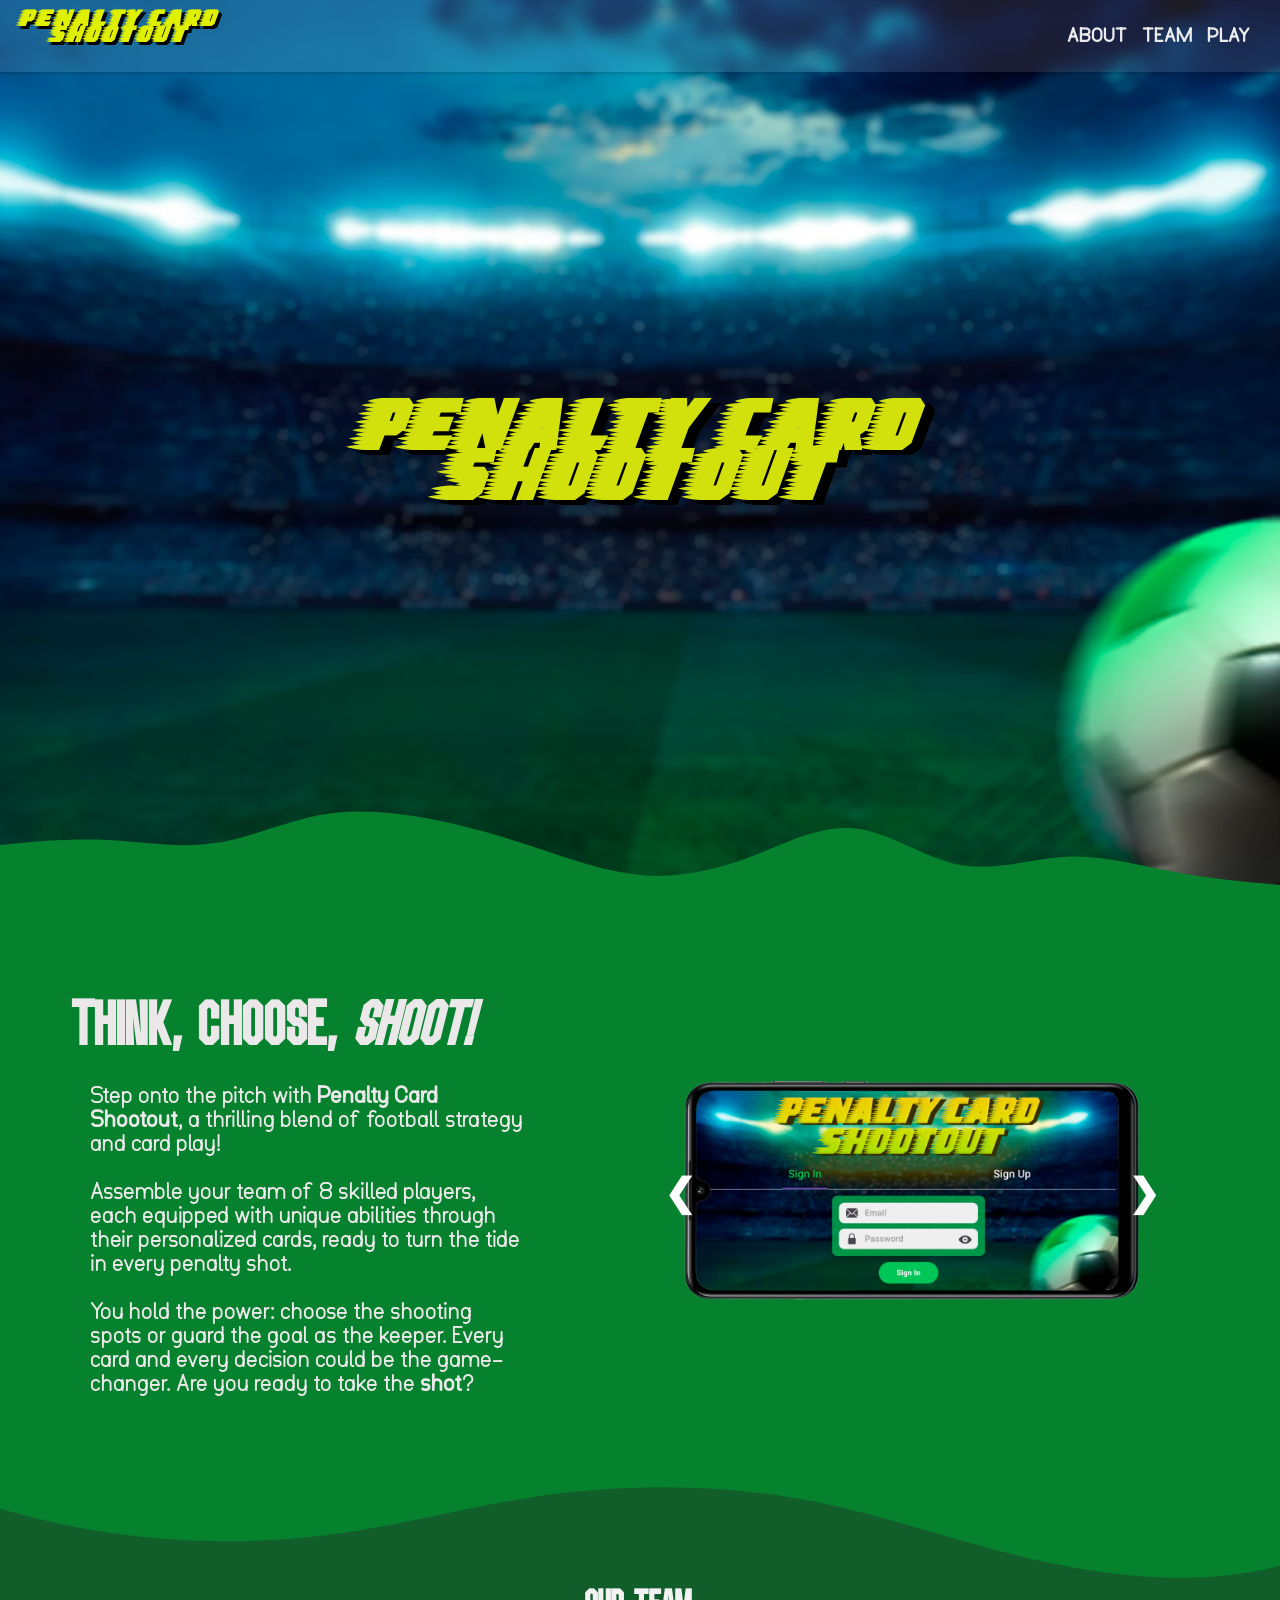
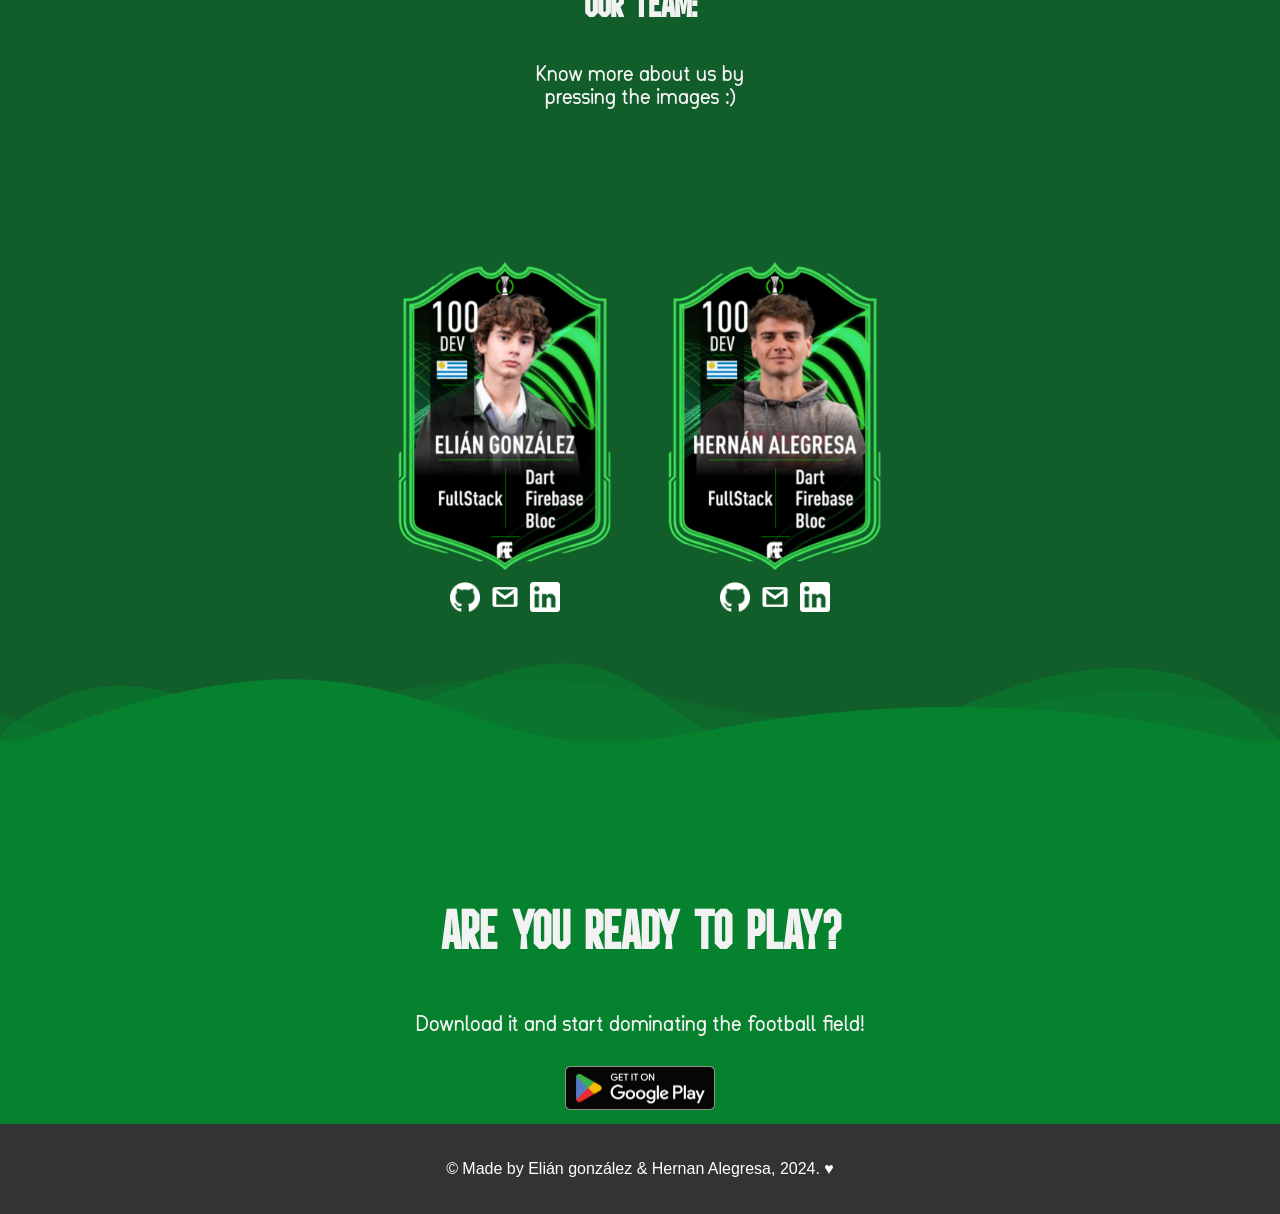
<file: index.html>
<!DOCTYPE html>
<html lang="es">
<head>
    <meta charset="UTF-8">
    <meta name="viewport" content="width=device-width, initial-scale=1.0">
    <title>Penalty Card Shootout</title>
    <link rel="stylesheet" href="styles.css">
</head>
<body>

    <nav>
        <div class="logo">
            <h4>PENALTY CARD <br>SHOOTOUT</h4>
        </div>
        <ul class="nav-links">
            <li><a href="#about-section">ABOUT</a></li>
            <li><a href="#team-section">TEAM</a></li>
            <li><a href="#play-section">PLAY</a></li>
        </ul>
    </nav>

    <header class="hero">
        <div class="wave">
            <svg xmlns="http://www.w3.org/2000/svg" viewBox="0 0 1440 320" preserveAspectRatio="none">
                <path fill="#06822f" fill-opacity="1" d="M0,128L20,122.7C40,117,80,107,120,112C160,117,200,139,240,122.7C280,107,320,53,360,32C400,11,440,21,480,42.7C520,64,560,96,600,133.3C640,171,680,213,720,224C760,235,800,213,840,170.7C880,128,920,64,960,74.7C1000,85,1040,171,1080,192C1120,213,1160,171,1200,165.3C1240,160,1280,192,1320,213.3C1360,235,1400,245,1420,250.7L1440,256L1440,320L1420,320C1400,320,1360,320,1320,320C1280,320,1240,320,1200,320C1160,320,1120,320,1080,320C1040,320,1000,320,960,320C920,320,880,320,840,320C800,320,760,320,720,320C680,320,640,320,600,320C560,320,520,320,480,320C440,320,400,320,360,320C320,320,280,320,240,320C200,320,160,320,120,320C80,320,40,320,20,320L0,320Z"></path>
              </svg>

            
        </div>
        <div>
            <h2 class="title">PENALTY CARD <br>SHOOTOUT</h2>
        </div>
    </header>


    <div class="content-wrapper">
        <div class="container" id="about-section">
            <div  class="text-about">
                <h2>Think, Choose, <i>SHOOT!</i></h2>
                <p>Step onto the pitch with <strong>Penalty Card Shootout</strong>, a thrilling blend of football strategy and card play! <br> <br>
                    Assemble your team of 8 skilled players, each equipped with unique abilities through their personalized cards,
                    ready to turn the tide in every penalty shot. <br> <br>You hold the power: choose the shooting spots or guard the goal as the keeper. 
                    Every card and every decision could be the game-changer. Are you ready to take the <strong>shot</strong>?</p>
            </div>
        </div>

        <div class="carousel">
            <div class="carousel-container">
                <div class="carousel-slide">
                    <img src="assets/slide-1.png" alt="Image 1">
                    <img src="assets/slide-2.png" alt="Image 2">
                    <img src="assets/slide-3.png" alt="Image 3">
                </div>
            </div>
            <p class="prev" onclick="moveSlide(-1)">&#10094;</p>
            <p class="next" onclick="moveSlide(1)">&#10095;</p>
        </div>
    </div>
    
    <div class="custom-shape-divider-bottom-1730233370" id="team-section">
        <svg data-name="Layer 1" xmlns="http://www.w3.org/2000/svg" viewBox="0 0 1200 120" preserveAspectRatio="none">
            <path d="M985.66,92.83C906.67,72,823.78,31,743.84,14.19c-82.26-17.34-168.06-16.33-250.45.39-57.84,11.73-114,31.07-172,41.86A600.21,600.21,0,0,1,0,27.35V120H1200V95.8C1132.19,118.92,1055.71,111.31,985.66,92.83Z" class="shape-fill"></path>
        </svg>
    </div>
    <div class="team-section">
        <h2>Our team:</h2>
        <p>Know more about us by <br> pressing the images :)</p>
        <div class="team-container">
            <div class="team-member" onclick="flipCard(this)">
                <div class="card">
                    <div class="front">
                        <img src="assets/card-1.png" alt="Team Member 1">
                    </div>
                    <div class="back">
                        <img src="assets/card-back-1.jpeg" alt="Team Member 1 Back">
                    </div>
                </div>
                <div class="socials">
                    <div class="github">
                        <a href="https://github.com/Epicder"><img src="assets/github.png" alt="Github"></a>
                    </div>
                    <div class="gmail">
                        <a href="mailto:epicder12@gmail.com"><img src="assets/gmail.png" alt="Gmail"></a>
                    </div>
                    <div class="linkedin">
                        <a href="https://www.linkedin.com/in/epicder/"><img src="assets/lin.png" alt="Linkedin"></a>
                    </div>
                </div>
            </div>
            <div class="team-member" onclick="flipCard(this)">
                <div class="card">
                    <div class="front">
                        <img src="assets/card-2.png" alt="Team Member 2">
                    </div>
                    <div class="back">
                        <img src="assets/card-back-2.jpeg" alt="Team Member 2 Back">
                    </div>
                </div>
                <div class="socials">
                    <div class="github">
                        <a href="https://github.com/HernanAlegresa"><img src="assets/github.png" alt="Github"></a>
                    </div>
                    <div class="gmail">
                        <a href="mailto:Alegresah@gmail.com"><img src="assets/gmail.png" alt="Gmail"></a>
                    </div>
                    <div class="linkedin">
                        <a href="https://www.linkedin.com/in/hernán-alegresa-methol-url?utm_source=share&utm_campaign=share_via&utm_content=profile&utm_medium=ios_app"><img src="assets/lin.png" alt="Linkedin"></a>
                    </div>
                </div>
            </div>
        </div>
    </div>

    <div class="custom-shape-divider-bottom-1730249775" id="play-section">
        <svg data-name="Layer 1" xmlns="http://www.w3.org/2000/svg" viewBox="0 0 1200 120" preserveAspectRatio="none">
            <path d="M0,0V46.29c47.79,22.2,103.59,32.17,158,28,70.36-5.37,136.33-33.31,206.8-37.5C438.64,32.43,512.34,53.67,583,72.05c69.27,18,138.3,24.88,209.4,13.08,36.15-6,69.85-17.84,104.45-29.34C989.49,25,1113-14.29,1200,52.47V0Z" opacity=".25" class="shape-fill"></path>
            <path d="M0,0V15.81C13,36.92,27.64,56.86,47.69,72.05,99.41,111.27,165,111,224.58,91.58c31.15-10.15,60.09-26.07,89.67-39.8,40.92-19,84.73-46,130.83-49.67,36.26-2.85,70.9,9.42,98.6,31.56,31.77,25.39,62.32,62,103.63,73,40.44,10.79,81.35-6.69,119.13-24.28s75.16-39,116.92-43.05c59.73-5.85,113.28,22.88,168.9,38.84,30.2,8.66,59,6.17,87.09-7.5,22.43-10.89,48-26.93,60.65-49.24V0Z" opacity=".5" class="shape-fill"></path>
            <path d="M0,0V5.63C149.93,59,314.09,71.32,475.83,42.57c43-7.64,84.23-20.12,127.61-26.46,59-8.63,112.48,12.24,165.56,35.4C827.93,77.22,886,95.24,951.2,90c86.53-7,172.46-45.71,248.8-84.81V0Z" class="shape-fill"></path>
        </svg>
    </div>
    
    <div class="play-section">
        <h2>Are you ready to play?</h2>
        <p>Download it and start dominating the football field!</p>

        <div class="download-buttons">
            <a href="https://drive.google.com/file/d/1_RjV9Hr2-d8ixmBF5tKUjnjeKvCOJIrL/view?usp=sharing" class="download-button">
                <img src="assets/google_play.png" alt="Google Play">
            </a>

        </div>
    </div>
    <footer>
        <p>&copy; Made by Elián gonzález & Hernan Alegresa, 2024. ♥️</p>
    </footer>
    <script src="script.js"></script>
</body>
</html>
</file>
<file: styles.css>
/* Estilos Generales */
body {
    font-family: Arial, sans-serif;
    margin: 0;
    padding: 0;
    background-color: #06822f;
}

strong {
    font-weight: 800;
}

nav {
    position: fixed;
    display: flex;
    top: 0;
    width: 100%;
    height: fit-content;
    background: rgba(255, 255, 255, 0.1);
    backdrop-filter: blur(7px);
    padding: 10px 20px;
    box-shadow: 0 2px 1px rgba(0, 0, 0, 0.1);
    z-index: 1000;
    justify-content: space-between;
}

.logo h4 {
    margin: 0;
    color: #e0f001;
    text-shadow: 3px 3px 0 rgb(0, 0, 0);
    font-family: 'Speedway', sans-serif;
    text-align: center;
    letter-spacing: 3.3px;
}

.nav-links {
    list-style: none;
    padding-right: 50px;
    display: flex;
    gap: 15px;
    font-family: 'Articons', 'sans-serif';
}

.nav-links li {
    display: inline;
}

.nav-links a {
    text-decoration: none;
    color: #eaeaea;
    font-weight: bold;
}

.nav-links a:hover {
    color: #0ba73f;
}

header {
    text-align: center;
    color: white;
    display: flex;
    align-items: center;
    justify-content: center;
    height: 100vh;
    font-size: 2.5rem;
    position: relative;
}

.title {
    font-family: 'Speedway', sans-serif;
    font-size: 3.1rem;
    letter-spacing: 5px;
    color: #d2e00c;
    text-shadow: 10px 5px 0 rgb(0, 0, 0);
}

.hero {
    background-image: url("assets/main_screen.jpg");
    background-size: cover;
    background-position: center;
    background-attachment: fixed;
    position: relative;
    text-align: center;
    height: 100vh;
    display: flex;
    align-items: center;
    justify-content: center;
    flex-direction: column;
}

.wave {
    position: absolute;
    bottom: 0;
    width: 100%;
}

.wave svg {
    display: block;
    width: 100%;
    height: 100px;
    margin-bottom: -5px;
}

.container {
    overflow: hidden;
    padding: 20px;
}

.text-about {   
    width: 65%;
    height: 40%;
    padding: 30px;
    text-align: left;
    font-family: 'Sport', 'sans-serif';
    margin-top: 20px;
    color: rgb(234, 232, 232);
}

.text-about h2 {
    margin: 0 0 20px;
    font-size: 4rem;
    color: rgb(234, 232, 232);
}

.text-about p {
    padding-left: 20px;
    margin: 0 0 20px;
    font-family: 'Articons', 'sans-serif';
    font-size: 1.2rem;
    color: rgb(234, 232, 232);
}

.carousel {
    position: relative;
    right: 100px;
    max-width: 40%;
    margin: auto;
    overflow: hidden;
}

.content-wrapper {
    display: flex;
    justify-content: space-between;
    align-items: flex-start;
    padding: 20px;
}

.carousel-container {
    display: flex;
    transition: transform 2.5s ease-in-out;
}

.carousel-slide img {
    width: 100%;
    height: auto;
}

.prev, .next {
    cursor: pointer;
    position: absolute;
    top: 50%;
    width: auto;
    padding: 0px;
    margin-top: -22px;
    color: white;
    font-weight: bold;
    font-size: 38px;
    transition: 0.6s ease;
    user-select: none;
}

.next {
    right: 0;
    border-radius: 3px 0 0 3px;
}


.custom-shape-divider-bottom-1730233370 {
    position: relative;
    bottom: 0;
    width: 100%;
}

.custom-shape-divider-bottom-1730233370 svg {
    display: absolute;
    width: 100%;
    height: 100px;
    margin-bottom: -10px;
}

.custom-shape-divider-bottom-1730233370 .shape-fill {
    fill: #115e2a;
}

.team-section {
    width: 100%;
    height: 100%;
    background-color: #115e2a;
    margin-bottom: 20px;
    margin-top: -30px;
}

.team-container {
    display: flex;
    justify-content: center;
    align-items: center;
    flex-wrap: wrap;
    padding: 110px;
}

.team-section h2 {
    font-size: 2.5rem;
    color: rgb(243, 242, 242);
    text-align: center;
    font-family: 'Sport', 'sans-serif';
}

.team-section p {
    font-size: 1.1rem;
    color: rgb(243, 242, 242);
    text-align: center;
    font-family: 'Articons', 'sans-serif';
}

.team-member {
    perspective: 1000px;
    margin: 10px;
}

.card {
    width: 250px;
    height: 350px;
    transition: transform 0.6s;
    transform-style: preserve-3d;
    position: relative;
}

.card img {
    width: 100%;
    height: auto;
}

.front, .back {
    position: absolute;
    width: 100%;
    height: auto;
    backface-visibility: hidden;
}

.back {
    transform: rotateY(180deg);
}

.back img {
    position: absolute;
    top: 50px;
    left: 10px;
    width: 90%;
    height: auto;
}

.flipped .card {
    transform: rotateY(180deg);
}

.github img {
    width: 30px;
    height: auto;
    padding: 5px;
    z-index: 1001;
    filter: invert(1);
}

.github {
    display: flex;
    z-index: 1001;
}

.gmail img {
    width: 30px;
    height: auto;
    padding: 5px;
    z-index: 1001;
    filter: invert(1);
    
}

.gmail {
    display: flex;
    z-index: 1001;
}

.linkedin img {
    width: 30px;
    height: auto;
    padding: 5px;
    z-index: 1001;
    filter: invert(1);
}

.socials {
    display: flex;
    justify-content: center;
    align-items: center;
    margin-top: -20px;
    z-index: 1001;
}

.custom-shape-divider-bottom-1730249775 {
    position: relative;
    bottom: 100px;
    width: 100%;
    transform: rotate(180deg);
}

.custom-shape-divider-bottom-1730249775 svg {
    display: absolute;
    width: 100%;
    height: 100px;
    margin-bottom: -10px;
}

.custom-shape-divider-bottom-1730249775 .shape-fill {
    fill: #06822f;
}

.download-buttons {
    display: flex;
    justify-content: center;
    align-items: center;
    margin-top: 20px;
}

.download-buttons img {
    width: 150px;
    height: auto;
    padding: 10px;
}

.play-section {
    width: 100%;
    height: 100%;
    background-color: #06822f;

}

.play-section h2 {
    font-size: 3.5rem;
    color: rgb(243, 242, 242);
    text-align: center;
    font-family: 'Sport', 'sans-serif';
}

.play-section p {
    font-size: 1.1rem;
    color: rgb(243, 242, 242);
    text-align: center;
    font-family: 'Articons', 'sans-serif';
}

footer {
    text-align: center;
    padding: 20px 0;
    background: #333;
    color: white;
    position: relative;
    bottom: 0;
    width: 100%;
}

/* Responsivo */
@media (max-width: 1200px) {
    .nav-links {
        padding-right: 20px;
        gap: 10px;
    }

    .title {
        font-size: 2.5rem;
    }

    .text-about {
        width: 50%;
    }

    .text-about h2 {
        font-size: 3rem;
    }

    .text-about p {
        font-size: 1.1rem;
    }

    .team-section h2 {
        font-size: 2rem;
    }

    .play-section h2 {
        font-size: 2rem;
    }
}

@media (max-width: 768px) {
    .nav-links {
        flex-direction: column;
        padding-right: 40px;
        gap: 5px;
    }

    .title {
        font-size: 2rem;
    }

    .text-about {
        width: 70%;
    }

    .text-about h2 {
        font-size: 2.5rem;
    }

    .text-about p {
        font-size: 1rem;
    }

    .team-section h2 {
        font-size: 1.5rem;
    }

    .play-section h2 {
        font-size: 1.5rem;
    }

    .card {
        width: 150px;
        height: 225px;
    }
}

@media (max-width: 480px) {

    nav {
        padding: 5px 10px;
        width: 100%;
        height: 10%;
    }
    
    .nav-links {
        position: relative;
        display: flex;
        top: 20px;
        justify-content: end;
        padding-right: 40px;
        flex-direction: column;
        gap: 5px;
    }


    .hero {
        height: auto;
        padding: 50%;
    }

    .title {
        font-size: 2rem;
        letter-spacing: 0.5rem;
        line-height: 3.2rem;
        text-shadow: 7px 3px 0 rgb(1, 33, 20);
    }

    .text-about {
        width: 90%;
        padding: 10px;
    }

    .text-about h2 {
        font-size: 3rem;
    }

    .text-about p {
        font-size: 0.9rem;
    }

    .content-wrapper {
        flex-direction: column;
        align-items: center;
    }

    .carousel {
        max-width: 100%;
        left: 1px;
        height: auto;
        margin-top: 20px;
    }

    .carousel-slide img {
        width: 100%;
        height: auto;
        margin-top: 20px;
    }

    .prev, .next {
        padding: 10px;
        font-size: 26px;
        margin-left: -10px;
        margin-right: -10px;
    }
    .team-section h2 {
        font-size: 2.5rem;
    }

    .team-section p {
        font-size: 1.4rem;
        padding: 10px;
        text-align: center;
    }

    .play-section h2 {
        font-size: 2.2rem;
    }

    .card {
        width: 120px;
        height: 180px;
    }
    
    .back img {
    position: absolute;
    top: 30px;
    left: 10px;
    width: 90%;
    height: auto;
    }
}

@font-face {
    font-family: 'Speedway';
    src: url('fonts/Speedway.ttf') format('truetype');
    font-weight: normal;
    font-style: normal;
}

@font-face {
    font-family: 'Sport';
    src: url('fonts/SPORTVIPER.ttf') format('truetype');
    font-weight: normal;
    font-style: normal;
}

@font-face {
    font-family: 'Articons';
    src: url('fonts/ArcticonsSans-Regular.ttf') format('truetype');
    font-weight: normal;
    font-style: normal;
}
</file>
